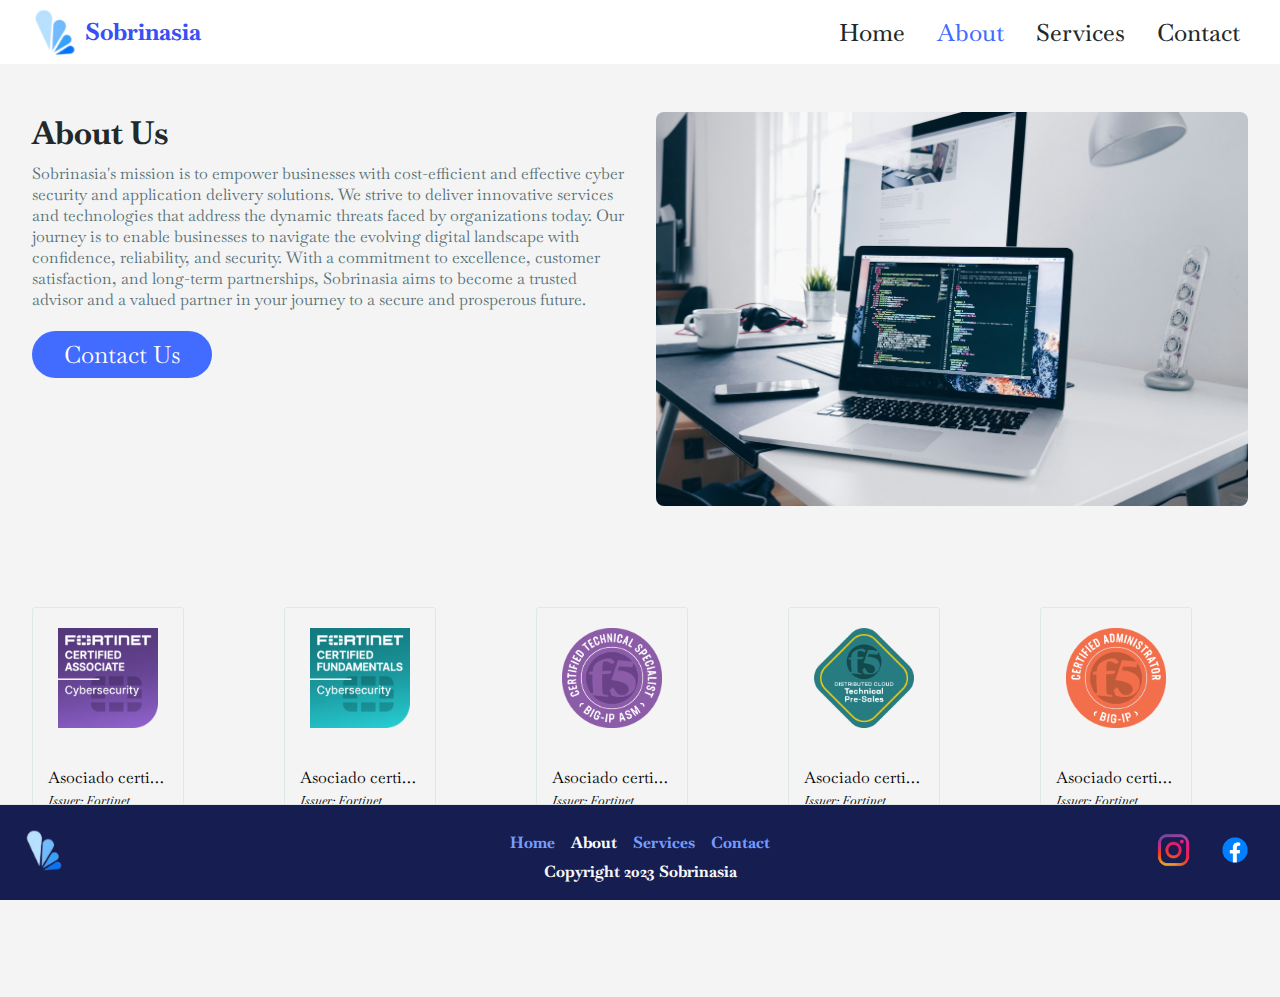
<file: about.html>
<!DOCTYPE html>
<html>

<head>
    <meta charset="UTF-8">
    <meta name="viewport" content="width=device-width, initial=1.0">
    <meta name="description" content="Alvin's Pizzeria">
    <meta name="keywords" content="pizza restuarant, pizza near me">
    <meta name="author" content="Kalman Web Design">
    <title>About | Sobrinasia</title>
    <link rel="shortcut icon" href="./images/logo.png" type="image/x-icon">

    <!-- google fonts -->
    <link rel="preconnect" href="https://fonts.googleapis.com">
    <link rel="preconnect" href="https://fonts.gstatic.com" crossorigin>
    <link href="https://fonts.googleapis.com/css2?family=Baskervville:ital@0;1&display=swap" rel="stylesheet">
    <!-- stylesheet -->
    <link href="styles/styles.css" rel="stylesheet">
    <link href="styles/article.css" rel="stylesheet">
    <!-- font awesome cdn -->
    <link rel="stylesheet" href="https://cdnjs.cloudflare.com/ajax/libs/font-awesome/6.5.1/css/all.min.css"
        integrity="sha512-DTOQO9RWCH3ppGqcWaEA1BIZOC6xxalwEsw9c2QQeAIftl+Vegovlnee1c9QX4TctnWMn13TZye+giMm8e2LwA=="
        crossorigin="anonymous" referrerpolicy="no-referrer" />
    <script src="scripts/scripts.js" defer></script>
</head>

<body>
    <header class="header" id="header">
        <nav class="navbar">
            <div class="navbar-inner">
                <a href="./index.html" class="logo"><img src="images/logo.png" alt="alvins logo" style="width: 3rem;"
                        loading="lazy">
                    <div>Sobrinasia</div>
                </a>
                <div class="burger" id="burger">
                    <span class="burger-line"></span>
                    <span class="burger-line"></span>
                    <span class="burger-line"></span>
                </div>
            </div>
            <div class="navbar-block" id="menu">
                <ul class="menu">
                    <li class="menu-item"><a href="./index.html" class="menu-link">Home</a></li>
                    <li class="menu-item"><a href="./about.html" class="menu-link active">About</a></li>
                    <li class="menu-item"><a href="./services.html" class="menu-link">Services</a></li>
                    <li class="menu-item"><a href="./contact.html" class="menu-link">Contact</a></li>
                </ul>
            </div>
        </nav>
    </header>
    <div class="body-container">
        <div class="container">
            <article class="banner-main">
                <div class="text-content">
                    <h1>About Us</h1>
                    <p>Sobrinasia's mission is to empower businesses with cost-efficient and effective cyber security and application delivery solutions. We strive to deliver innovative services and technologies that address the dynamic threats faced by organizations today. Our journey is to enable businesses to navigate the evolving digital landscape with confidence, reliability, and security. With a commitment to excellence, customer satisfaction, and long-term partnerships, Sobrinasia aims to become a trusted advisor and a valued partner in your journey to a secure and prosperous future.</p>
                    <div class="btn-contact">
                        <a href="contact.html" class="hero-btn">Contact Us</a>
                    </div>
                </div>
                <div class="image-content">
                    <img src="./images/laptop.jpg" alt="">
                </div>
            </article>
        </div>
        <div class="container">
            <div class="slider">
                <div class="slide-track">
                    <div class="card ficha-1 slide">
                        <div class="ficha-1-image">
                            <img src="./images/fortinet_associate.png" alt="" srcset="">
                        </div>
                        <div class="ficha-1-content">
                            <div>Asociado certificado en ciberseguridad de Fortinet</div>
                            <div class="subparagraph">Issuer: Fortinet</div>
                        </div>
                        <div class="ficha-1-footer">PROVIDED BY Credly</div>
                    </div>
                    <div class="card ficha-1 slide">
                        <div class="ficha-1-image">
                            <img src="./images/fortinet_fundamentals.png" alt="" srcset="">
                        </div>
                        <div class="ficha-1-content">
                            <div>Asociado certificado en ciberseguridad de Fortinet</div>
                            <div class="subparagraph">Issuer: Fortinet</div>
                        </div>
                        <div class="ficha-1-footer">PROVIDED BY Credly</div>
                    </div>
                    <div class="card ficha-1 slide">
                        <div class="ficha-1-image">
                            <img src="./images/F5-CTS-BIG-IP-ASM-Badge.png" alt="" srcset="">
                        </div>
                        <div class="ficha-1-content">
                            <div>Asociado certificado en ciberseguridad de Fortinet</div>
                            <div class="subparagraph">Issuer: Fortinet</div>
                        </div>
                        <div class="ficha-1-footer">PROVIDED BY Credly</div>
                    </div>
                    <div class="card ficha-1 slide">
                        <div class="ficha-1-image">
                            <img src="./images/distributed_cloud.png" alt="" srcset="">
                        </div>
                        <div class="ficha-1-content">
                            <div>Asociado certificado en ciberseguridad de Fortinet</div>
                            <div class="subparagraph">Issuer: Fortinet</div>
                        </div>
                        <div class="ficha-1-footer">PROVIDED BY Credly</div>
                    </div>
                    <div class="card ficha-1 slide">
                        <div class="ficha-1-image">
                            <img src="./images/F5-CA-BIG-IP-Badge.png" alt="" srcset="">
                        </div>
                        <div class="ficha-1-content">
                            <div>Asociado certificado en ciberseguridad de Fortinet</div>
                            <div class="subparagraph">Issuer: Fortinet</div>
                        </div>
                        <div class="ficha-1-footer">PROVIDED BY Credly</div>
                    </div>
                </div>
            </div>
        </div>
    </div>
    <!-- footer -->
    <footer>
        <div>
            <img src="images/logo.png" alt="alvins logo" style="width: 10%;" loading="lazy">
        </div>
        <div>
            <div class="footer-menu">
                <a href="index.html">Home</a>
                <a href="about.html" class="active">About</a>
                <a href="services.html">Services</a>
                <a href="contact.html">Contact</a>
            </div>
            <div>
                <h4>Copyright 2023 Sobrinasia</h4>
            </div>
        </div>
        <div>
            <img src="icons/instagram.png" alt="alvins instagram logo" style="width: 10%;" loading="lazy">
            <img src="icons/facebook.png" alt="alvins facebook logo" style="width: 10%;" loading="lazy">
        </div>
    </footer>
</body>

</html>
</file>
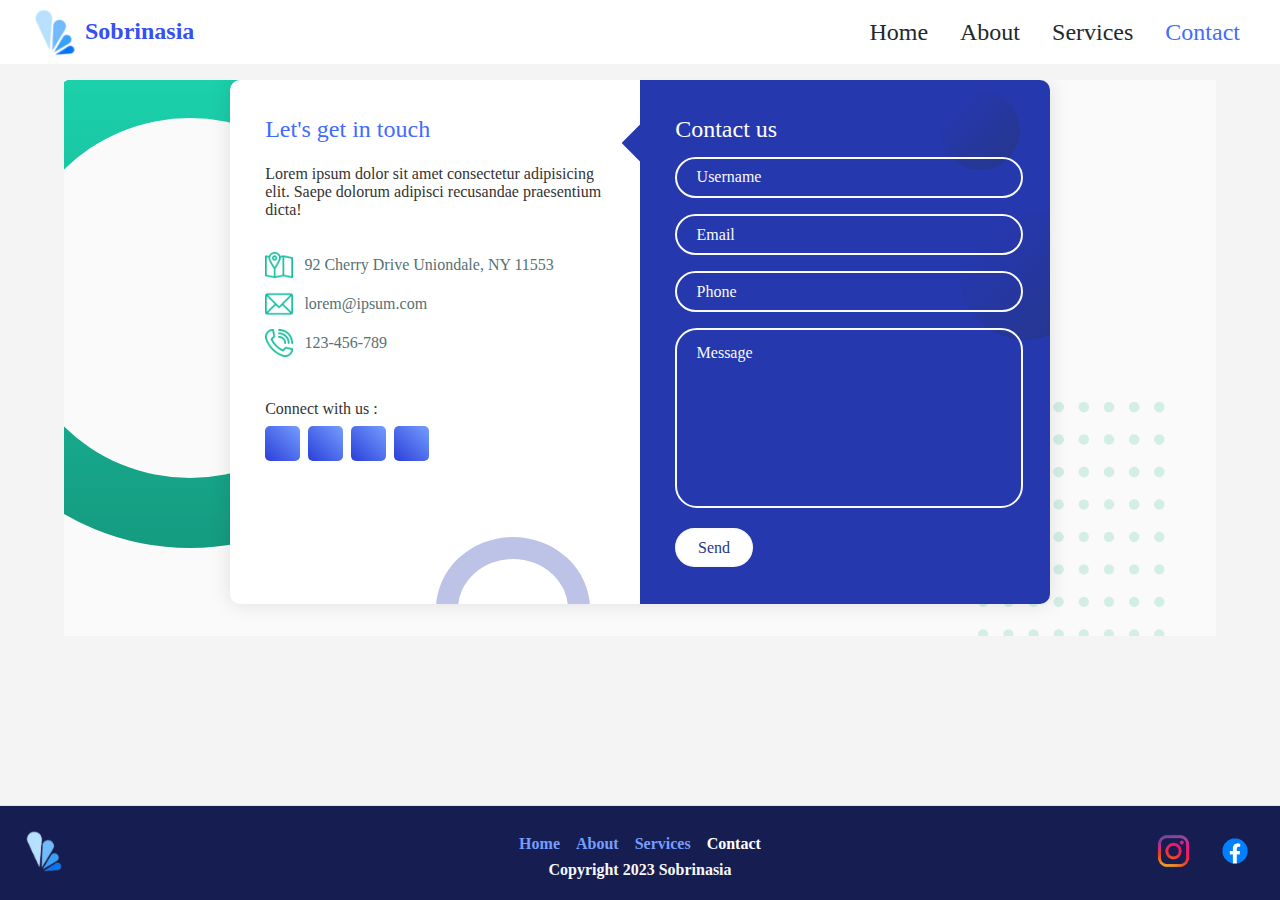
<file: contact.html>
<!DOCTYPE html>
<html lang="en">

<head>
  <meta charset="UTF-8">
  <meta name="viewport" content="width=device-width, initial-scale=1.0">
  <title>Contact | Sobrinasia</title>
  <link rel="shortcut icon" href="./images/logo.png" type="image/x-icon">
  <link href="styles/styles.css" rel="stylesheet">
  <link rel="stylesheet" href="styles/contact.css">
  <script src="scripts/scripts.js" defer></script>
</head>

<body>
  <header class="header" id="header">
    <nav class="navbar">
      <div class="navbar-inner">
        <a href="./index.html" class="logo"><img src="images/logo.png" alt="alvins logo" style="width: 3rem;"
            loading="lazy">
          <div>Sobrinasia</div>
        </a>
        <div class="burger" id="burger">
          <span class="burger-line"></span>
          <span class="burger-line"></span>
          <span class="burger-line"></span>
        </div>
      </div>
      <div class="navbar-block" id="menu">
        <ul class="menu">
          <li class="menu-item"><a href="./index.html" class="menu-link">Home</a></li>
          <li class="menu-item"><a href="./about.html" class="menu-link">About</a></li>
          <li class="menu-item"><a href="./services.html" class="menu-link">Services</a></li>
          <li class="menu-item"><a href="./contact.html" class="menu-link active">Contact</a></li>
        </ul>
      </div>
    </nav>
  </header>
  <div class="body-container">
    <div class="container-contact">
      <span class="big-circle"></span>
      <img src="./icons/shape.png" class="square" alt="" />
      <div class="form">
        <div class="contact-info">
          <h3 class="title">Let's get in touch</h3>
          <p class="text">
            Lorem ipsum dolor sit amet consectetur adipisicing elit. Saepe
            dolorum adipisci recusandae praesentium dicta!
          </p>

          <div class="info">
            <div class="information">
              <img src="./icons/location.png" class="icon" alt="" />
              <p>92 Cherry Drive Uniondale, NY 11553</p>
            </div>
            <div class="information">
              <img src="./icons/email.png" class="icon" alt="" />
              <p>lorem@ipsum.com</p>
            </div>
            <div class="information">
              <img src="./icons/phone.png" class="icon" alt="" />
              <p>123-456-789</p>
            </div>
          </div>

          <div class="social-media">
            <p>Connect with us :</p>
            <div class="social-icons">
              <a href="#">
                <i class="facebook-f"></i>
              </a>
              <a href="#">
                <i class="fab fa-twitter"></i>
              </a>
              <a href="#">
                <i class="fab fa-instagram"></i>
              </a>
              <a href="#">
                <i class="fab fa-linkedin-in"></i>
              </a>
            </div>
          </div>
        </div>

        <div class="contact-form">
          <span class="circle one"></span>
          <span class="circle two"></span>

          <form action="index.html" autocomplete="off">
            <h3 class="title">Contact us</h3>
            <div class="input-container">
              <input type="text" name="name" class="input" />
              <label for="">Username</label>
              <span>Username</span>
            </div>
            <div class="input-container">
              <input type="email" name="email" class="input" />
              <label for="">Email</label>
              <span>Email</span>
            </div>
            <div class="input-container">
              <input type="tel" name="phone" class="input" />
              <label for="">Phone</label>
              <span>Phone</span>
            </div>
            <div class="input-container textarea">
              <textarea name="message" class="input"></textarea>
              <label for="">Message</label>
              <span>Message</span>
            </div>
            <input type="submit" value="Send" class="btn" />
          </form>
        </div>
      </div>
    </div>
  </div>
  <!-- footer -->
  <footer>
    <div>
        <img src="images/logo.png" alt="alvins logo" style="width: 10%;" loading="lazy">
    </div>
    <div>
        <div class="footer-menu">
            <a href="index.html">Home</a>
            <a href="about.html">About</a>
            <a href="services.html">Services</a>
            <a href="contact.html" class="active">Contact</a>
        </div>
        <div>
            <h4>Copyright 2023 Sobrinasia</h4>
        </div>
    </div>
    <div>
        <img src="icons/instagram.png" alt="alvins instagram logo" style="width: 10%;" loading="lazy">
        <img src="icons/facebook.png" alt="alvins facebook logo" style="width: 10%;" loading="lazy">
    </div>
</footer>
  <script src="./scripts/contact.js"></script>
</body>

</html>
</file>
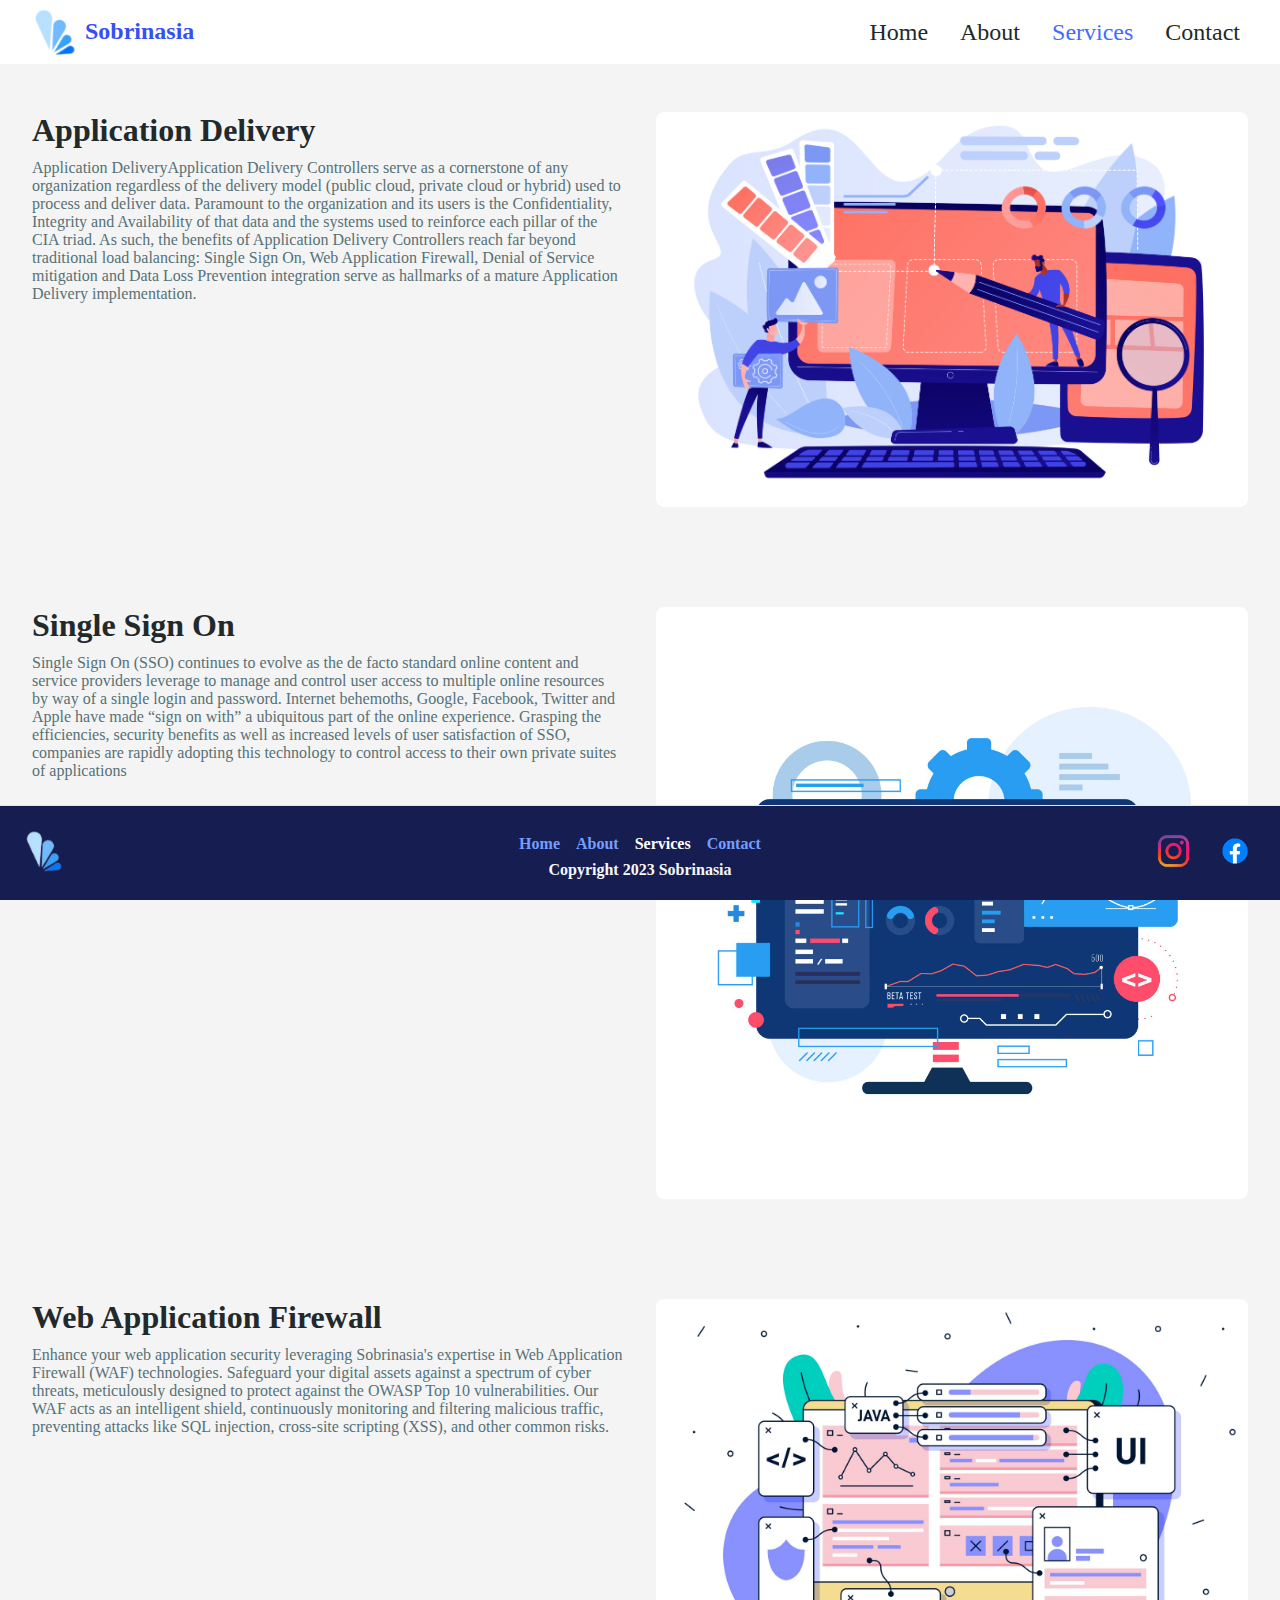
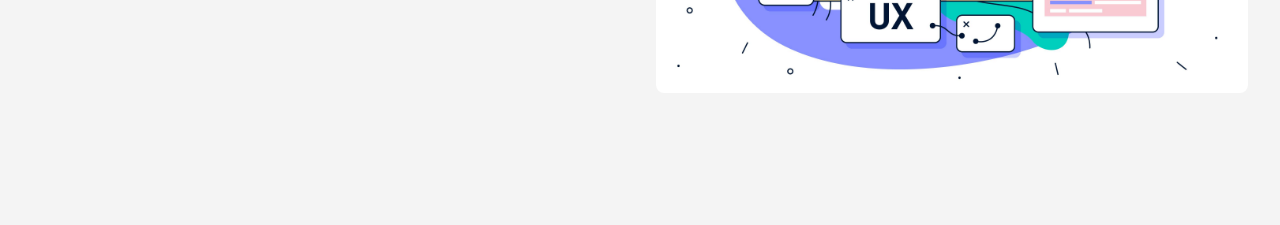
<file: services.html>
<!DOCTYPE html>
<html lang="en">

<head>
    <meta charset="UTF-8">
    <meta name="viewport" content="width=device-width, initial-scale=1.0">
    <title>Services | Sobrinasia</title>
    <link rel="shortcut icon" href="./images/logo.png" type="image/x-icon">
    <link rel="stylesheet" href="styles/styles.css">
    <link rel="stylesheet" href="styles/article.css">
    <script src="scripts/scripts.js" defer></script>
</head>

<body>
    <header class="header" id="header">
        <nav class="navbar">
            <div class="navbar-inner">
                <a href="./index.html" class="logo"><img src="images/logo.png" alt="alvins logo" style="width: 3rem;"
                        loading="lazy">
                    <div>Sobrinasia</div>
                </a>
                <div class="burger" id="burger">
                    <span class="burger-line"></span>
                    <span class="burger-line"></span>
                    <span class="burger-line"></span>
                </div>
            </div>
            <div class="navbar-block" id="menu">
                <ul class="menu">
                    <li class="menu-item"><a href="./index.html" class="menu-link">Home</a></li>
                    <li class="menu-item"><a href="./about.html" class="menu-link">About</a></li>
                    <li class="menu-item"><a href="./services.html" class="menu-link active">Services</a></li>
                    <li class="menu-item"><a href="./contact.html" class="menu-link">Contact</a></li>
                </ul>
            </div>
        </nav>
    </header>
    <div class="body-container">
        <div class="container">
            <article class="banner-main">
                <div class="text-content">
                    <h1>Application Delivery</h1>
                    <p>Application DeliveryApplication Delivery Controllers serve as a cornerstone of any organization
                        regardless of the delivery model (public cloud, private cloud or hybrid) used to process and
                        deliver
                        data. Paramount to the organization and its users is the Confidentiality, Integrity and
                        Availability
                        of that data and the systems used to reinforce each pillar of the CIA triad. As such, the
                        benefits
                        of Application Delivery Controllers reach far beyond traditional load balancing: Single Sign On,
                        Web
                        Application Firewall, Denial of Service mitigation and Data Loss Prevention integration serve as
                        hallmarks of a mature Application Delivery implementation.</p>
                </div>
                <div class="image-content">
                    <img src="./images/web_design.jpg" alt="">
                </div>
            </article>
        </div>
        <div class="container">
            <article class="banner-main">
                <div class="text-content">
                    <h1>Single Sign On</h1>
                    <p>Single Sign On (SSO) continues to evolve as the de facto standard online content and service
                        providers leverage to manage and control user access to multiple online resources by way of a
                        single
                        login and password. Internet behemoths, Google, Facebook, Twitter and Apple have made “sign on
                        with”
                        a ubiquitous part of the online experience. Grasping the efficiencies, security benefits as well
                        as
                        increased levels of user satisfaction of SSO, companies are rapidly adopting this technology to
                        control access to their own private suites of applications</p>
                </div>
                <div class="image-content">
                    <img src="./images/web-development.jpg" alt="">
                </div>
            </article>
        </div>
        <div class="container">
            <article class="banner-main">
                <div class="text-content">
                    <h1>Web Application Firewall</h1>
                    <p>Enhance your web application security leveraging Sobrinasia's expertise in Web Application
                        Firewall
                        (WAF) technologies. Safeguard your digital assets against a spectrum of cyber threats,
                        meticulously
                        designed to protect against the OWASP Top 10 vulnerabilities. Our WAF acts as an intelligent
                        shield,
                        continuously monitoring and filtering malicious traffic, preventing attacks like SQL injection,
                        cross-site scripting (XSS), and other common risks.</p>
                </div>
                <div class="image-content">
                    <img src="./images/ux-ui.jpg" alt="">
                </div>
            </article>
        </div>
    </div>
    <!-- footer -->
    <footer>
        <div>
            <img src="images/logo.png" alt="alvins logo" style="width: 10%;" loading="lazy">
        </div>
        <div>
            <div class="footer-menu">
                <a href="index.html">Home</a>
                <a href="about.html">About</a>
                <a href="services.html" class="active">Services</a>
                <a href="contact.html">Contact</a>
            </div>
            <div>
                <h4>Copyright 2023 Sobrinasia</h4>
            </div>
        </div>
        <div>
            <img src="icons/instagram.png" alt="alvins instagram logo" style="width: 10%;" loading="lazy">
            <img src="icons/facebook.png" alt="alvins facebook logo" style="width: 10%;" loading="lazy">
        </div>
    </footer>
</body>

</html>
</file>
<file: styles/styles.css>
@import url('https://fonts.googleapis.com/css2?family=Rubik:wght@400;500;600;700&display=swap');
* {
    font-family: "Baskervville", serif;
    margin: 0;
    padding: 0;
}
:root {
    --neutral-950: #151c1e;
    --primary-500: #426bff;
    --primary-400: #759dff;
    --neutral-700: #39474c;
    --white: white;
    --neutral-600: #44585d;
    --primary-800: #2538ae;
    --neutral-200: #bfced0;
    --neutral-500: #567176;
    --primary-600: #3650f5;
    --primary-700: #2a3fd8;
    --transparent: transparent;
    --neutral-100: #dfe7e8;
    --neutral-300: #97adb1;
    --success-500: #12d531;
    --danger-500: #f44;
    --sobrinasia-blue-500: #083786;
    --neutral-50: #f5f8f8;
    --neutral-400: #708b91;
    --neutral-800: #303c3f;
    --neutral-900: #22292b;
    --primary-50: #ecf5ff;
    --primary-100: #ddecff;
    --primary-200: #c2dbff;
    --primary-300: #9cc1ff;
    --primary-900: #263689;
    --primary-950: #161d50;
    --success-50: #effef1;
    --success-100: #d9ffde;
    --success-200: #b5fdbf;
    --success-300: #7cf98e;
    --success-400: #3cec57;
    --success-600: #09b022;
    --success-700: #0a801d;
    --success-800: #0e6d1e;
    --success-900: #0e591c;
    --success-950: #01320b;
    --danger-50: #fff1f1;
    --danger-100: #ffdfdf;
    --danger-200: #ffc5c5;
    --danger-300: #ff9d9d;
    --danger-400: #ff6464;
    --danger-600: #ed1515;
    --danger-700: #c80d0d;
    --danger-800: #a50f0f;
    --danger-900: #881414;
    --danger-950: #4b0404;
    --sobrinasia-black-900: #2e2e2e;
    --black: black;
    --sobrinasia-blue-200: #78b8ff;
    --box-shadow: hsl(220, 7.32%, 91.96%);
  }

ion-icon{visibility:hidden}
.hydrated{visibility:inherit}

body {
    font-family: Arial, sans-serif;
    background-color: #f4f4f4;
  }
  
  a {
    text-decoration: none;
    color: var(--primary-600);
  }

.container {
    margin: 0 auto;
    max-width: 100rem;
    padding: 2rem;
}
.body-container {
    position: relative;
    top: 5rem;
    padding-bottom: 4rem;
}

.header {
    position: fixed;
    top: 0;
    left: 0;
    z-index: 100;
    width: 100%;
    height: auto;
    background-color: white;
    box-shadow: var(--neutral-300);
}
.navbar {
    width: 95%;
    height: 4rem;
    margin: 0 auto;
}
.navbar-inner {
    display: flex;
    align-items: center;
    justify-content: space-between;
    max-width: 100%;
    height: 100%;
}
.logo {
    display: flex;
    align-items: center;
    gap: 5px;
    font-size: 1.5rem;
    text-decoration: none;
    color: var(--primary-600);
    font-weight: 800;
  }
.navbar-block {
    position: absolute;
    left: 0;
    width: 100%;
    height: calc(100vh - 4rem);
    opacity: 0;
    overflow: auto;
    pointer-events: none;
    background-color: white;
    transition: opacity 0.4s ease;
  }
  .navbar-block.is-active {
    opacity: 1;
    pointer-events: initial;
  }
  .menu {
    padding-block: 1rem;
    padding-inline: auto;
  }
  .menu-link {
      font-size: 1.5rem;
      font-weight: 500;
      line-height: inherit;
      display: flex;
      align-items: center;
      justify-content: space-between;
      padding-block: 0.5rem;
      padding-inline: 1.5rem;
      color: var(--neutral-900);
      transition: color 0.3s ease;
    }
    .menu-link.active, .menu-item a:hover{
      color: var(--primary-500);
    }
    .burger {
    position: relative;
    display: block;
    cursor: pointer;
    -webkit-user-select: none;
       -moz-user-select: none;
        -ms-user-select: none;
            user-select: none;
    width: 1.5rem;
    height: 1rem;
    border: none;
    outline: none;
    visibility: visible;
  }
  .burger-line {
    position: absolute;
    display: block;
    right: 0;
    width: 100%;
    height: 2.15px;
    opacity: 1;
    rotate: 0deg;
    border-radius: 0.15rem;
    background-color: var(--neutral-900);
    transition: all 0.3s ease;
  }
  .burger-line:nth-child(1) {
    top: 0px;
  }
  .burger-line:nth-child(2) {
    top: 0.5rem;
    width: 70%;
  }
  .burger-line:nth-child(3) {
    top: 1rem;
  }
  .burger.is-active > .burger-line:nth-child(1) {
    top: 0.5rem;
    rotate: 135deg;
  }
  .burger.is-active > .burger-line:nth-child(2) {
    opacity: 0;
  }
  .burger.is-active > .burger-line:nth-child(3) {
    top: 0.5rem;
    rotate: -135deg;
  }
@media (min-width: 768px) {
    .navbar {
      display: flex;
      justify-content: space-between;
    }
    .navbar-block {
      position: initial;
      height: initial;
      opacity: 1;
      overflow: auto;
      pointer-events: visible;
      background: none;
      transition: none;
    }
    .menu {
        display: flex;
        flex-direction: row;
        justify-content: flex-end;
        -moz-column-gap: 1rem;
             column-gap: 1rem;
        height: 100%;
        padding: unset;
      }
      .menu-item {
        display: flex;
        cursor: pointer;
        padding-inline: 0.5rem;
      }
      .menu-link {
        padding: unset;
      }
      .burger {
        display: none;
        visibility: hidden;
      }
}

.card{
    border-radius: 3px;
    border: solid 1px var(--neutral-100);
}
.ficha-1{
    width: 150px;
    height: 260px;
    display: flex;
    flex-direction: column;
    align-items: stretch;
    justify-content: space-between;
}
.ficha-1 .ficha-1-image{
    display: flex;
    justify-content: center;
    padding: 20px 0;
}
.ficha-1 .ficha-1-image img{
    width: 100px;
    height: 100px;
    margin: 0;
}
.ficha-1-content div{
    padding: 2px 15px;
    white-space: nowrap;
    overflow: hidden;
    text-overflow: ellipsis;
}
.ficha-1-content div.subparagraph{
    font-size: 0.8rem;
    font-style: italic;
}
.ficha-1 .ficha-1-footer{
    border-top: solid 1px var(--neutral-100);
    text-align: center;
    font-size: 0.7rem;
    font-weight: 100;
    font-style: italic;
    background-color: #f0f0f0;
    padding: 0.8rem;
}

/*****CARUSEL****/
.slider {
    height: auto;
    overflow: hidden;
    padding-bottom: 2rem;
}

.slider .slide-track {
    display: flex;
    gap: 100px;
    animation: scroll 40s linear infinite;
    -webkit-animation: scroll 40s linear infinite;
    width: calc(250px * 10);
}


@keyframes scroll {
    0% {
        -webkit-transform: translateX(0);
        transform: translateX(0);
    }
    100% {
        -webkit-transform: translateX(calc(-250px * 5));
        transform: translateX(calc(-250px * 5));
    }
}
  
  
/*******************************/

.hero-btn {
    margin: 0;
    padding: .5rem 2rem;
    background-color: var(--primary-500);
    color: #fff;
    border: none;
    border-radius: 1.5rem;
    font-size: 1.5rem;
    text-decoration: none;
}
.hero-btn:hover{
    background-color: var(--primary-600);
}

/* footer */
footer {
    position: fixed;
    bottom: 0;
    left: 0;
    right: 0;
    border-top: solid 1px var(--neutral-100);
    background-color: var(--primary-950);
    display: grid;
    grid-template-columns: repeat(3, 1fr);
    align-items: center;
    padding: 1rem;
    color: var(--neutral-50);
    font-size: 1rem;
    z-index: 100;
}

footer div:nth-child(2) {
    text-align: center;
}

footer div:nth-child(2) div:nth-child(1) {
    display: flex;
    justify-content: center;
}

.footer-menu a {
    text-decoration: none;
    color: var(--primary-400);
    padding: .5rem;
    font-weight: bolder;
}

footer div:nth-child(3) {
    text-align: right;
}

footer div:nth-child(1) img,
footer div:nth-child(3) img {
    padding: .5rem;
}
.footer-menu a.active{
    color: var(--white);
}
@media (max-width:768px) {
  footer{
    grid-template-columns: 1fr;
  }
  footer div:nth-child(1), footer div:nth-child(3){
    display: none;
  }
}
</file>
<file: styles/article.css>
.banner-main{
    display: flex;
    flex-direction: row;
    flex-wrap: wrap;
    align-items: start;
    justify-content: center;
    margin: 0 auto;
    padding-bottom: 2rem;
    gap: 2rem;
  }
  
  .text-content {
    display: flex;
    flex: 1;
    flex-direction: column;
    align-items: start;
    gap: 10px;
    min-width: 300px;
  }
  
  .text-content h1 {
    font-size: 2rem;
    font-weight: bold;
    text-align: center;
    color: var(--neutral-900);
  }
  
  .text-content p {
    font-size: 1rem;
    color: var(--neutral-500);
  }

  .text-content .btn-contact{
    margin-top: 1.2rem; 
  }
  
  .image-content {
    flex: 1;
    min-width: 300px;
  }
  
  .image-content img {
    max-width: 100%;
    height: auto;
    border-radius: 8px;
  }
  @media (max-width: 768px) {
    .banner-main {
      flex-direction: column-reverse;
      
    }
  
    .text-content, .image-content {
        width: 100%;
    }
  }
</file>
<file: styles/contact.css>
.container-contact {
  position: relative;
  width: 90%;
  background-color: #fafafa;
  overflow: hidden;
  display: flex;
  align-items: center;
  justify-content: center;
  margin: auto;
  padding-bottom: 2rem;
}

.form {
  width: 100%;
  max-width: 820px;
  background-color: white;
  border-radius: 10px;
  box-shadow: 0 0 20px 1px rgba(0, 0, 0, 0.1);
  z-index: 10;
  overflow: hidden;
  display: grid;
  grid-template-columns: repeat(2, 1fr);
}

.contact-form {
  background-color: var(--primary-800);
  position: relative;
}

.circle {
  border-radius: 50%;
  background: linear-gradient(135deg, transparent 20%, var(--primary-900));
  position: absolute;
}

.circle.one {
  width: 130px;
  height: 130px;
  top: 130px;
  right: -40px;
}

.circle.two {
  width: 80px;
  height: 80px;
  top: 10px;
  right: 30px;
}

.contact-form:before {
  content: "";
  position: absolute;
  width: 26px;
  height: 26px;
  background-color: var(--primary-800);
  transform: rotate(45deg);
  top: 50px;
  left: -13px;
}

form {
  padding: 2.3rem 2.2rem;
  z-index: 10;
  overflow: hidden;
  position: relative;
}

.title {
  color: #fff;
  font-weight: 500;
  font-size: 1.5rem;
  line-height: 1;
  margin-bottom: 0.7rem;
}

.input-container {
  position: relative;
  margin: 1rem 0;
}

.input {
  width: 90%;
  outline: none;
  border: 2px solid #fafafa;
  background: none;
  padding: 0.6rem 1.2rem;
  color: #fff;
  font-weight: 500;
  font-size: 1rem;
  letter-spacing: 0.5px;
  border-radius: 25px;
  transition: 0.3s;
}

textarea.input {
  padding: 0.8rem 1.2rem;
  min-height: 150px;
  border-radius: 22px;
  resize: none;
  overflow-y: auto;
}

.input-container label {
  position: absolute;
  top: 50%;
  left: 15px;
  transform: translateY(-50%);
  padding: 0 0.4rem;
  color: #fafafa;
  font-size: 1rem;
  font-weight: 400;
  pointer-events: none;
  z-index: 11;
  transition: 0.5s;
}

.input-container.textarea label {
  top: 1rem;
  transform: translateY(0);
}

.btn {
  padding: 0.6rem 1.3rem;
  background-color: #fff;
  border: 2px solid #fafafa;
  font-size: 1rem;
  color: var(--primary-900);
  line-height: 1;
  border-radius: 25px;
  outline: none;
  cursor: pointer;
  transition: 0.3s;
  margin: 0;
}

.btn:hover {
  background-color: transparent;
  color: #fff;
}

.input-container span {
  position: absolute;
  top: 0;
  left: 25px;
  transform: translateY(-50%);
  font-size: 1rem;
  padding: 0 0.4rem;
  color: transparent;
  pointer-events: none;
  z-index: 10;
}

.input-container span:before,
.input-container span:after {
  content: "";
  position: absolute;
  width: 10%;
  opacity: 0;
  transition: 0.3s;
  height: 5px;
  background-color: var(--primary-800);
  top: 50%;
  transform: translateY(-50%);
}

.input-container span:before {
  left: 50%;
}

.input-container span:after {
  right: 50%;
}

.input-container.focus label {
  top: 0;
  transform: translateY(-50%);
  left: 25px;
  font-size: 0.95rem;
}

.input-container.focus span:before,
.input-container.focus span:after {
  width: 50%;
  opacity: 1;
}

.contact-info {
  padding: 2.3rem 2.2rem;
  position: relative;
}

.contact-info .title {
  color: var(--primary-500);
}

.text {
  color: #333;
  margin: 1.5rem 0 2rem 0;
}

.information {
  display: flex;
  color: var(--neutral-500);
  margin: 0.7rem 0;
  align-items: center;
  font-size: 1rem;
}

.icon {
  width: 28px;
  margin-right: 0.7rem;
}

.social-media {
  padding: 2rem 0 0 0;
}

.social-media p {
  color: #333;
}

.social-icons {
  display: flex;
  margin-top: 0.5rem;
}

.social-icons a {
  width: 35px;
  height: 35px;
  border-radius: 5px;
  background: linear-gradient(45deg, var(--primary-700), var(--primary-400));
  color: #fff;
  text-align: center;
  line-height: 35px;
  margin-right: 0.5rem;
  transition: 0.3s;
}

.social-icons a:hover {
  transform: scale(1.05);
}

.contact-info:before {
  content: "";
  position: absolute;
  width: 110px;
  height: 100px;
  border: 22px solid var(--primary-800);
  border-radius: 50%;
  bottom: -77px;
  right: 50px;
  opacity: 0.3;
}

.big-circle {
  position: absolute;
  width: 500px;
  height: 500px;
  border-radius: 50%;
  background: linear-gradient(to bottom, #1cd4af, #159b80);
  bottom: 50%;
  right: 50%;
  transform: translate(-40%, 38%);
}

.big-circle:after {
  content: "";
  position: absolute;
  width: 360px;
  height: 360px;
  background-color: #fafafa;
  border-radius: 50%;
  top: calc(50% - 180px);
  left: calc(50% - 180px);
}

.square {
  position: absolute;
  height: 400px;
  top: 50%;
  left: 50%;
  transform: translate(181%, 11%);
  opacity: 0.2;
}

@media (max-width: 850px) {
  .form {
    grid-template-columns: 1fr;
  }

  .contact-info:before {
    bottom: initial;
    top: -75px;
    right: 65px;
    transform: scale(0.95);
  }

  .contact-form:before {
    top: -13px;
    left: initial;
    right: 70px;
  }

  .square {
    transform: translate(140%, 43%);
    height: 350px;
  }

  .big-circle {
    bottom: 75%;
    transform: scale(0.9) translate(-40%, 30%);
    right: 50%;
  }

  .text {
    margin: 1rem 0 1.5rem 0;
  }

  .social-media {
    padding: 1.5rem 0 0 0;
  }
}

@media (max-width: 480px) {
  .contact-info:before {
    display: none;
  }

  .square,
  .big-circle {
    display: none;
  }

  form,
  .contact-info {
    padding: 1.7rem 1.6rem;
  }

  .text,
  .information,
  .social-media p {
    font-size: 0.9rem;
  }

  .social-icons a {
    width: 30px;
    height: 30px;
    line-height: 30px;
  }

  .icon {
    width: 23px;
  }

  .input {
    padding: 0.45rem 1.2rem;
  }

  .btn {
    padding: 0.45rem 1.2rem;
  }
}
</file>
